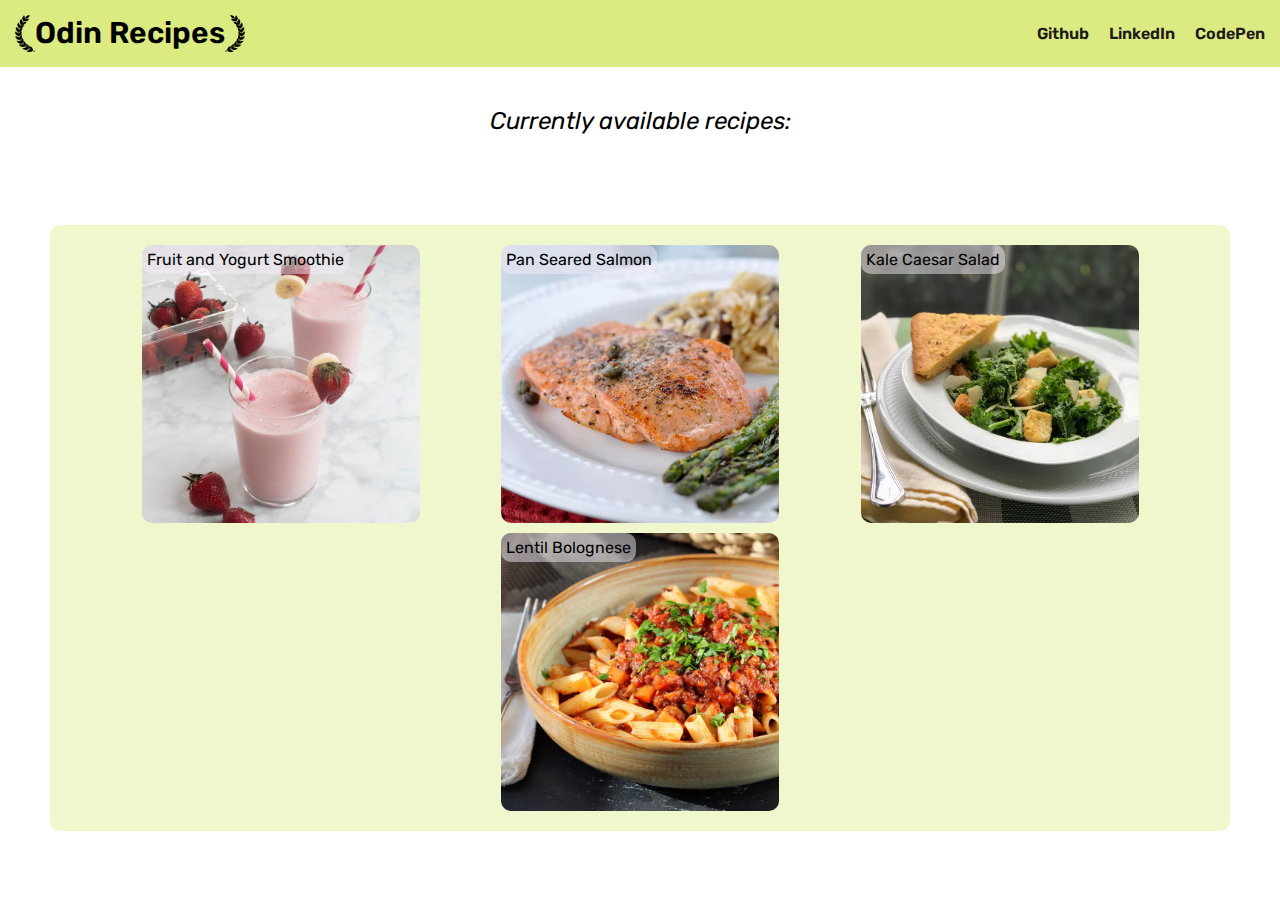
<file: index.html>
<!DOCTYPE html>
<html lang="en">
    <head>
        <meta charset="UTF-8">
        <title>Odin Recipies</title>
        <link rel="stylesheet" href="./style.css">
        <link rel="preconnect" href="https://fonts.googleapis.com">
        <link rel="preconnect" href="https://fonts.gstatic.com" crossorigin>
        <link href="https://fonts.googleapis.com/css2?family=Rubik:ital,wght@0,300;0,400;0,600;1,300;1,400;1,600&display=swap"
            rel="stylesheet">
    </head>
    <body>
        <header class="header">
            <div class="logo">
                <img class="laurel" src="./images/laurel-izq.png" alt="a left side laurel">
                <h1 class="site-name">Odin Recipes</h1>
                <img class="laurel" src="./images/laurel-der.png" alt="a right side laurel">
            </div>
            <ul class="nav">
                <li> <a href="https://github.com/ger-rinaldi" target="_blank">Github</a></li>    
                <li> <a href="https://www.linkedin.com/in/german-rinaldi/" target="_blank">LinkedIn</a></li>
                <li> <a href="https://codepen.io/ger-rinaldi" target="_blank">CodePen</a></li>
            </ul>
        </header>
        <h2 class="subtitle">Currently available recipes:</h2>
        <div class="recipes-container rounded">
                <a class="recipe" href="./recipes/fruit-n-yogurt.html" target="_self">
                    <img class="food-image rounded" src="./images/smoothie3.jpg" alt="a tasty pink smoothie">
                    <p class="food-name rounded">Fruit and Yogurt Smoothie</p>
                </a>
                <a class="recipe" href="./recipes/pan-seared-salmon.html" target="_self">
                    <img class="food-image rounded" src="./images/pansearedsalmon.webp" alt="a piece of salmon with salad">
                    <p class="food-name rounded">Pan Seared Salmon</p>
                </a>
                <a class="recipe" href="./recipes/kalesalad.html" target="_self">
                    <img class="food-image rounded" src="./images/kalesalad.webp" alt="a bunch of tasty salad">
                    <p class="food-name rounded">Kale Caesar Salad</p>
                </a>
                <a class="recipe" href="./recipes/bologna.html" target="_self">
                    <img class="food-image rounded" src="./images/lentil-bolognese.webp" alt="a pasta dish covere by a hearty bolognese">
                    <p class="food-name rounded">Lentil Bolognese</p>
                </a>
        </div>
    </body>
</html>
</file>
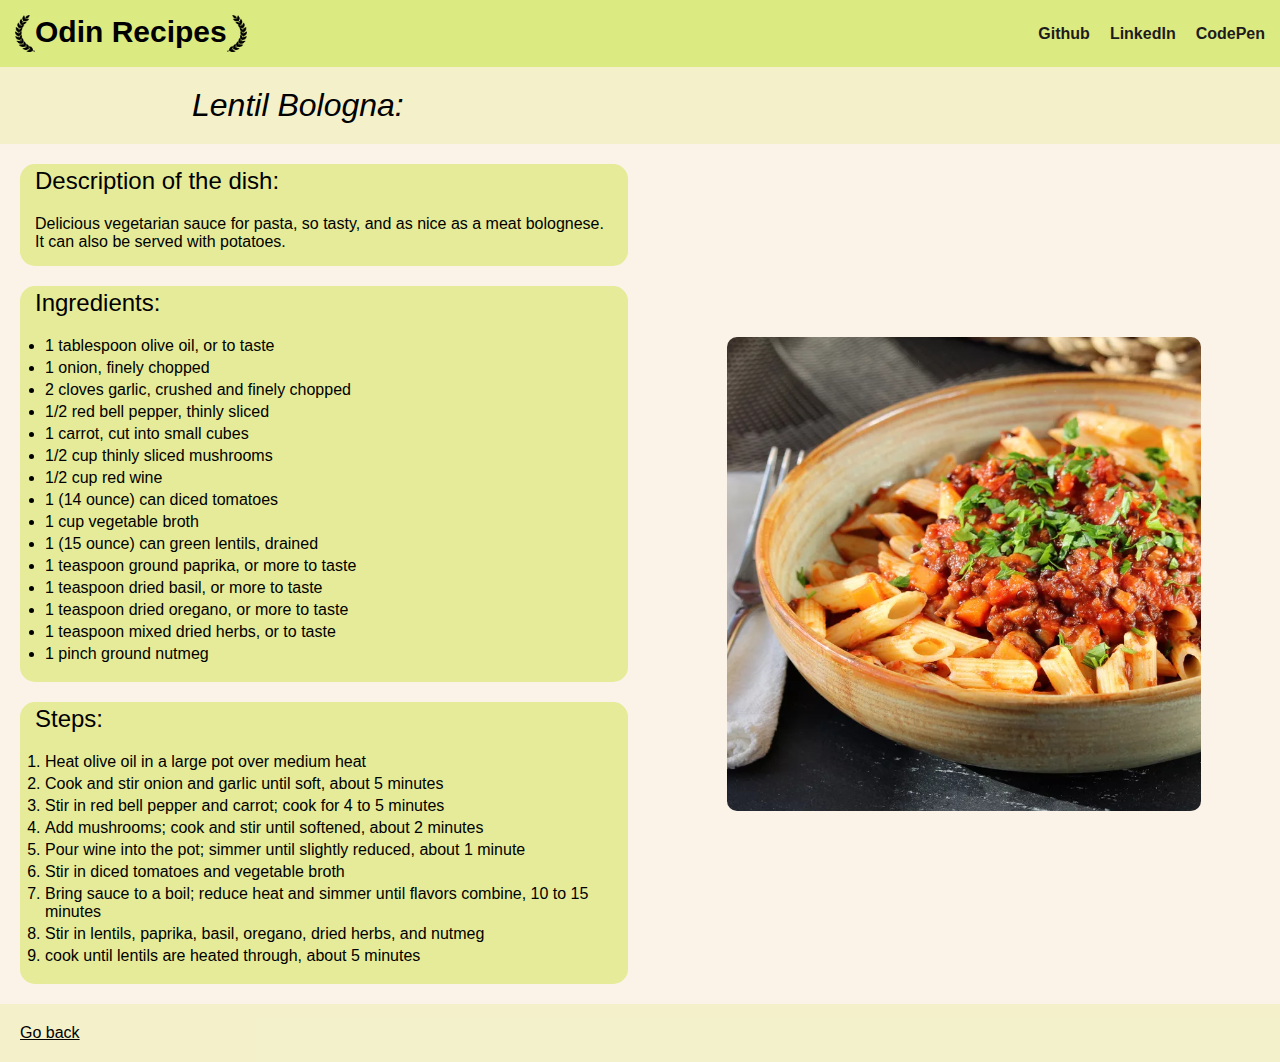
<file: recipes/bologna.html>
<!DOCTYPE html>
<html lang="en">

<head>
    <meta charset="UTF-8">
    <title>Bologna Sauce</title>
    <link rel="stylesheet" href="./style-recipe.css">
</head>

<body>
<header class="header">
    <div class="logo">
        <img class="laurel" src="../images/laurel-izq.png" alt="a left side laurel">
        <h1 class="site-name">Odin Recipes</h1>
        <img class="laurel" src="../images/laurel-der.png" alt="a right side laurel">
    </div>
    <ul class="nav">
        <li> <a href="https://github.com/ger-rinaldi" target="_blank">Github</a></li>
        <li> <a href="https://www.linkedin.com/in/german-rinaldi/" target="_blank">LinkedIn</a></li>
        <li> <a href="https://codepen.io/ger-rinaldi" target="_blank">CodePen</a></li>
    </ul>
</header>
    <h1 class="recipe-name">Lentil Bologna:</h1>

    <div class="container-all">
        <div class="container-info">
            <div class="subtitle-container info description">
                <h2 class="subtitle">Description of the dish:</h2>
                <p>Delicious vegetarian sauce for pasta, so tasty, and as nice as a meat bolognese.</p>
                <p>It can also be served with potatoes.</p>
            </div>
            <div class="subtitle-container info ingredients">           
                <h2 class="subtitle">Ingredients:</h2>
                <ul class="list">
                    <li>1 tablespoon olive oil, or to taste</li>
                    <li>1 onion, finely chopped</li>
                    <li>2 cloves garlic, crushed and finely chopped</li>
                    <li>1/2 red bell pepper, thinly sliced</li>
                    <li>1 carrot, cut into small cubes</li>
                    <li>1/2 cup thinly sliced mushrooms</li>
                    <li>1/2 cup red wine</li>
                    <li>1 (14 ounce) can diced tomatoes</li>
                    <li>1 cup vegetable broth</li>
                    <li>1 (15 ounce) can green lentils, drained</li>
                    <li>1 teaspoon ground paprika, or more to taste</li>
                    <li>1 teaspoon dried basil, or more to taste</li>
                    <li>1 teaspoon dried oregano, or more to taste</li>
                    <li>1 teaspoon mixed dried herbs, or to taste</li>
                    <li>1 pinch ground nutmeg</li>
                </ul>
            </div>
            <div class="subtitle-container info steps">
                <h2 class="subtitle">Steps:</h2>
                <ol class="list">
                    <li>Heat olive oil in a large pot over medium heat</li>
                    <li>Cook and stir onion and garlic until soft, about 5 minutes</li>
                    <li>Stir in red bell pepper and carrot; cook for 4 to 5 minutes</li>
                    <li>Add mushrooms; cook and stir until softened, about 2 minutes</li>
                    <li>Pour wine into the pot; simmer until slightly reduced, about 1 minute</li>
                    <li>Stir in diced tomatoes and vegetable broth</li>
                    <li>Bring sauce to a boil; reduce heat and simmer until flavors combine, 10 to 15 minutes</li>
                    <li>Stir in lentils, paprika, basil, oregano, dried herbs, and nutmeg</li>
                    <li>cook until lentils are heated through, about 5 minutes</li>
                </ol>
            </div>
        </div>
        <div class="image-container">
            <img class="image" src="../images/lentil-bolognese.webp" alt="a pasta dish covere by a hearty bolognese">
        </div>

    </div>


    <footer class="footer" ><a href="../index.html">Go back</a></footer>
</body>

</html>
</file>
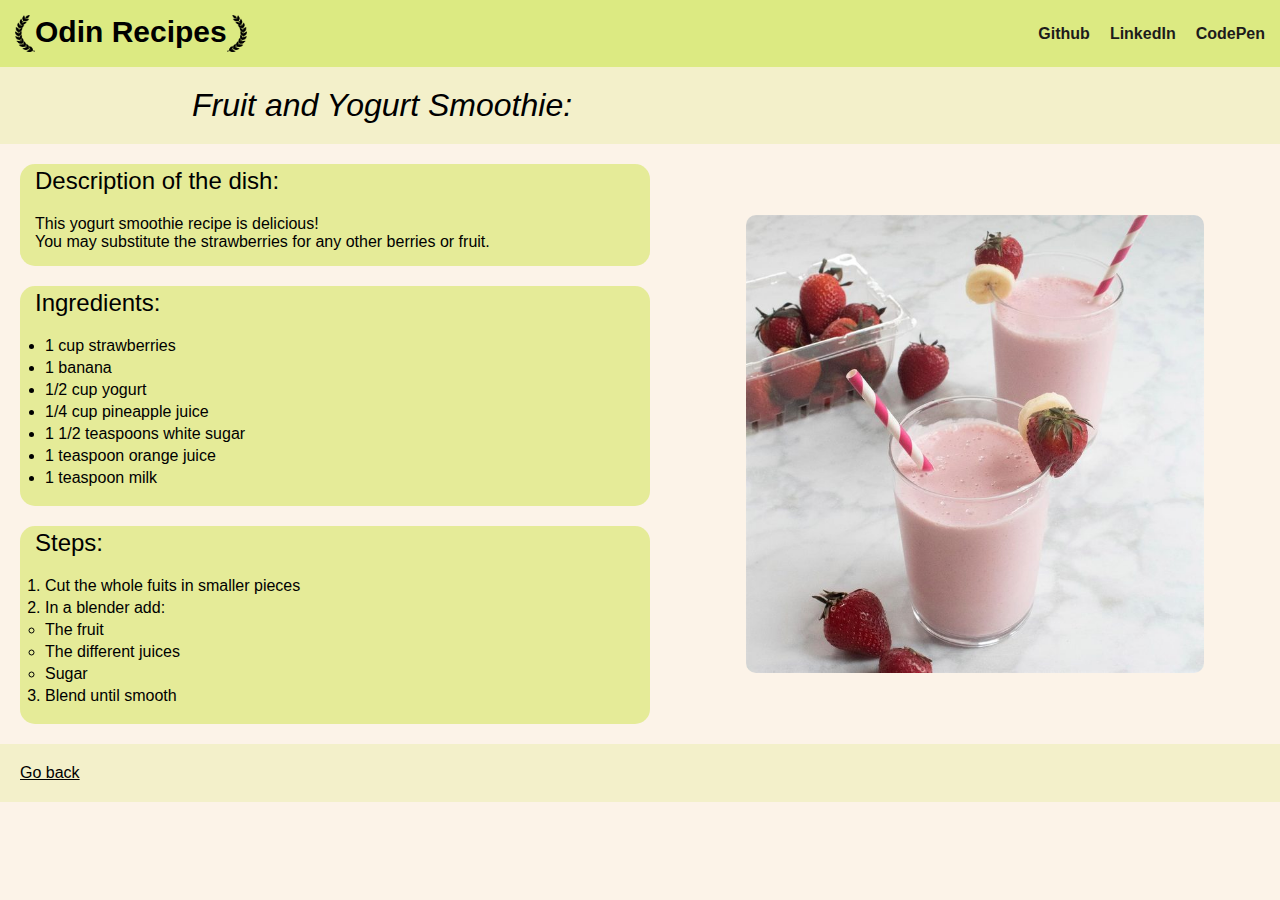
<file: recipes/fruit-n-yogurt.html>
<!DOCTYPE html>
<html lang="en">

<head>
    <meta charset="UTF-8">
    <title>FnY Smoothie</title>
    <link rel="stylesheet" href="./style-recipe.css">
</head>

<body>
    <header class="header">
        <div class="logo">
            <img class="laurel" src="../images/laurel-izq.png" alt="a left side laurel">
            <h1 class="site-name">Odin Recipes</h1>
            <img class="laurel" src="../images/laurel-der.png" alt="a right side laurel">
        </div>
        <ul class="nav">
            <li> <a href="https://github.com/ger-rinaldi" target="_blank">Github</a></li>
            <li> <a href="https://www.linkedin.com/in/german-rinaldi/" target="_blank">LinkedIn</a></li>
            <li> <a href="https://codepen.io/ger-rinaldi" target="_blank">CodePen</a></li>
        </ul>
    </header>
    <h1 class="recipe-name">Fruit and Yogurt Smoothie:</h1>
    <div class="container-all">
        <div class="container-info">
            <div class="subtitle-container info description">
                <h2 class="subtitle">Description of the dish:</h2>
                <p>This yogurt smoothie recipe is delicious!</p>
                <p>You may substitute the strawberries for any other berries or fruit.</p>
            </div>
            <div class="subtitle-container info ingredients">
                <h2 class="subtitle">Ingredients:</h2>
                <ul class="list">
                    <li>1 cup strawberries</li>
                    <li>1 banana</li>
                    <li>1/2 cup yogurt</li>
                    <li>1/4 cup pineapple juice</li>
                    <li>1 1/2 teaspoons white sugar</li>
                    <li>1 teaspoon orange juice</li>
                    <li>1 teaspoon milk</li>
                </ul>
            </div>
            <div class="subtitle-container info steps">
                <h2 class="subtitle">Steps:</h2>
                <ol class="list">
                    <li>Cut the whole fuits in smaller pieces</li>
                    <li>In a blender add:</li>
                    <ul>
                        <li>The fruit</li>
                        <li>The different juices</li>
                        <li>Sugar</li>
                    </ul>
                    <li>Blend until smooth</li>
                </ol>
            </div>
        </div>
        <div class="image-container">
            <img class="image" src="../images/smoothie3.jpg" alt="a tasty strawberry smoothy in a glass with a straw">
        </div>
    </div>
    <footer class="footer"><a href="../index.html">Go back</a></footer>
</body>

</html>
</file>
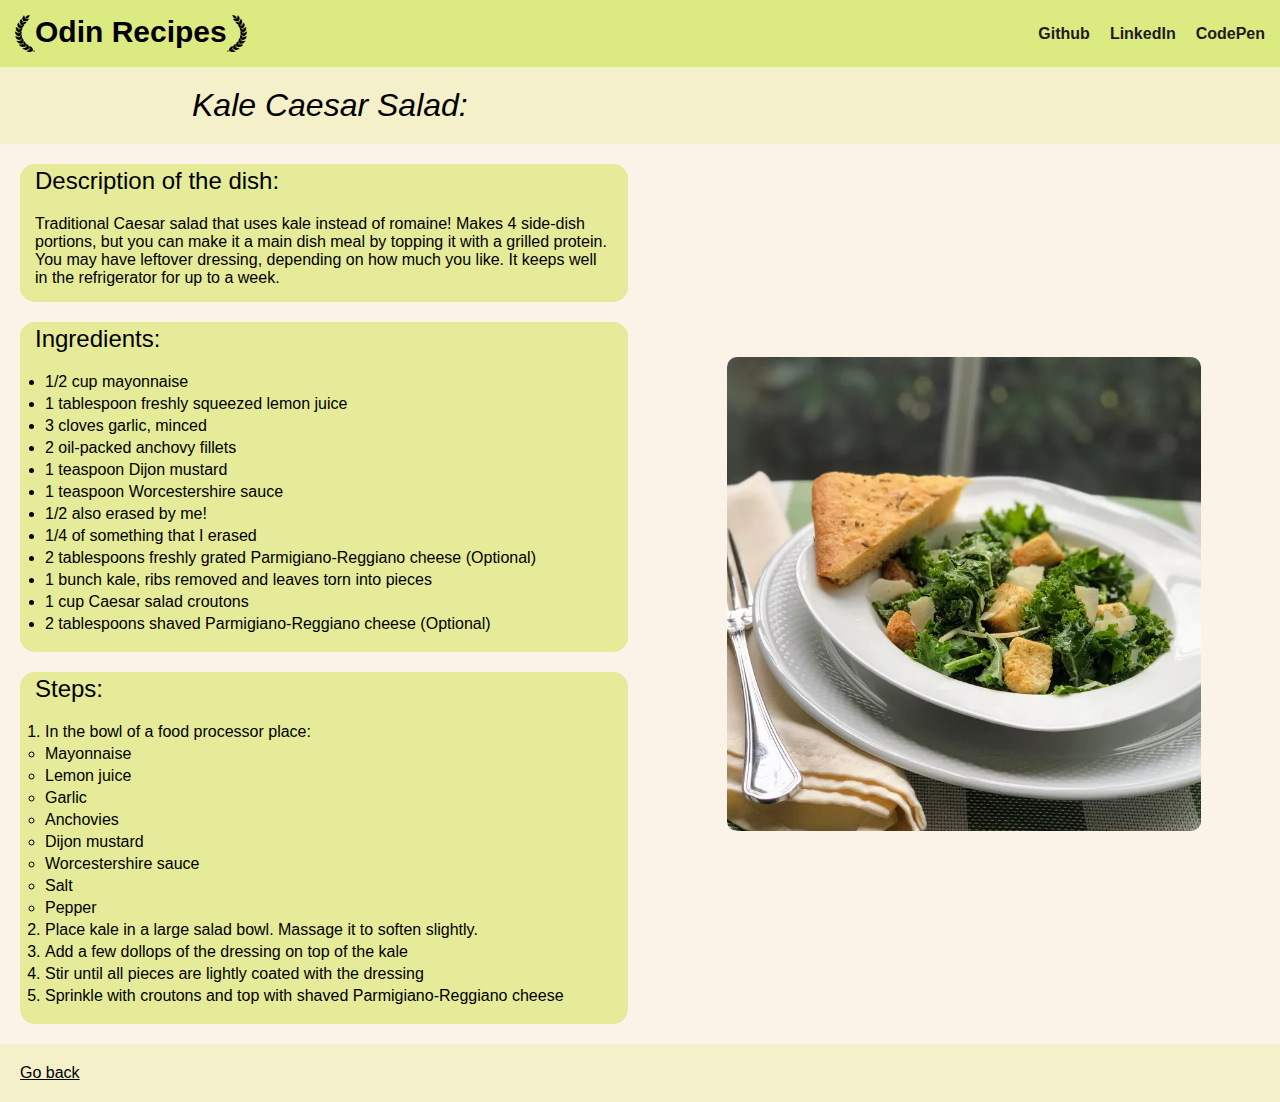
<file: recipes/kalesalad.html>
<!DOCTYPE html>
<html lang="en">
    
    <head>
    <meta charset="UTF-8">
    <title>Salad</title>
    <link rel="stylesheet" href="./style-recipe.css">
</head>

<body>
    <header class="header">
        <div class="logo">
            <img class="laurel" src="../images/laurel-izq.png" alt="a left side laurel">
            <h1 class="site-name">Odin Recipes</h1>
            <img class="laurel" src="../images/laurel-der.png" alt="a right side laurel">
        </div>
        <ul class="nav">
            <li> <a href="https://github.com/ger-rinaldi" target="_blank">Github</a></li>
            <li> <a href="https://www.linkedin.com/in/german-rinaldi/" target="_blank">LinkedIn</a></li>
            <li> <a href="https://codepen.io/ger-rinaldi" target="_blank">CodePen</a></li>
        </ul>
    </header>
    <h1 class="recipe-name">Kale Caesar Salad:</h1>
    <div class="container-all">
        <div class="container-info">
            <div class="subtitle-container info description">
                <h2 class="subtitle">Description of the dish:</h2>
                <p>Traditional Caesar salad that uses kale instead of romaine! Makes 4 side-dish portions, but you can make it a main dish
                meal by topping it with a grilled protein.</p>
                <p>You may have leftover dressing, depending on how much you like. It keeps well in the refrigerator for up to a week.</p>
            </div>
            <div class="subtitle-container info ingredients">
                <h2 class="subtitle">Ingredients:</h2>
                <ul class="list">
                    <li>1/2 cup mayonnaise</li>
                    <li>1 tablespoon freshly squeezed lemon juice</li>
                    <li>3 cloves garlic, minced</li>
                    <li>2 oil-packed anchovy fillets</li>
                    <li>1 teaspoon Dijon mustard</li>
                    <li>1 teaspoon Worcestershire sauce</li>
                    <li>1/2 also erased by me!</li>
                    <li>1/4 of something that I erased</li>
                    <li>2 tablespoons freshly grated Parmigiano-Reggiano cheese (Optional)</li>
                    <li>1 bunch kale, ribs removed and leaves torn into pieces</li>
                    <li>1 cup Caesar salad croutons</li>
                    <li>2 tablespoons shaved Parmigiano-Reggiano cheese (Optional)</li>
                </ul>
            </div>
            <div class="subtitle-container info steps">
                <h2 class="subtitle">Steps:</h2>
                <ol class="list">
                    <li>In the bowl of a food processor place:</li>
            
                    <ul>
                        <li>Mayonnaise</li>
                        <li>Lemon juice</li>
                        <li>Garlic</li>
                        <li>Anchovies</li>
                        <li>Dijon mustard</li>
                        <li>Worcestershire sauce</li>
                        <li>Salt</li>
                        <li>Pepper</li>
                    </ul>
                   
                    <li>Place kale in a large salad bowl. Massage it to soften slightly.</li>
                    <li>Add a few dollops of the dressing on top of the kale</li>
                    <li>Stir until all pieces are lightly coated with the dressing</li>
                    <li>Sprinkle with croutons and top with shaved Parmigiano-Reggiano cheese</li>
                </ol>
            </div>
        </div>
        <div class="image-container">
            <img class="image" src="../images/kalesalad.webp" alt="a salad made of kale and tasty croutons">
        </div>
    </div>





    <footer class="footer"><a href="../index.html">Go back</a></footer>
</body>

</html>
</file>
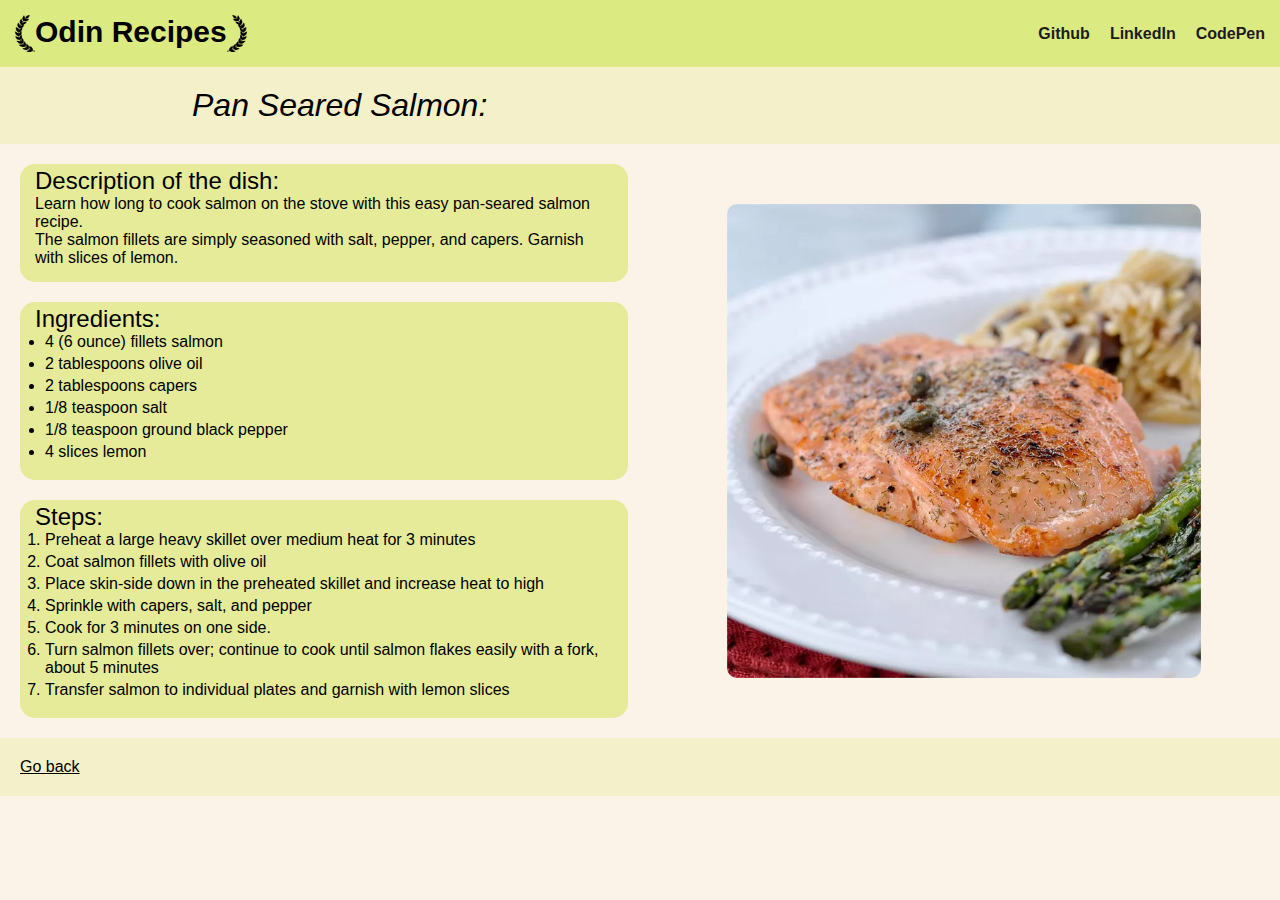
<file: recipes/pan-seared-salmon.html>
<!DOCTYPE html>
<html lang="en">

<head>
    <meta charset="UTF-8">
    <title>Salmon</title>
    <link rel="stylesheet" href="./style-recipe.css">
</head>

<body>
    <header class="header">
        <div class="logo">
            <img class="laurel" src="../images/laurel-izq.png" alt="a left side laurel">
            <h1 class="site-name">Odin Recipes</h1>
            <img class="laurel" src="../images/laurel-der.png" alt="a right side laurel">
        </div>
        <ul class="nav">
            <li> <a href="https://github.com/ger-rinaldi" target="_blank">Github</a></li>
            <li> <a href="https://www.linkedin.com/in/german-rinaldi/" target="_blank">LinkedIn</a></li>
            <li> <a href="https://codepen.io/ger-rinaldi" target="_blank">CodePen</a></li>
        </ul>
    </header>
    <h1 class="recipe-name">Pan Seared Salmon:</h1>
    <div class="container-all">
        <div class="container-info">
            <div class="subtitle-container info description">

                <h2>Description of the dish:</h2>
                <p>Learn how long to cook salmon on the stove with this easy pan-seared salmon recipe.</p>
                <p>The salmon fillets are simply seasoned with salt, pepper, and capers. Garnish with slices of lemon.
                </p>
            </div>
            <div class="subtitle-container info ingredients">
                <h2>Ingredients:</h2>
                <ul>
                    <li>4 (6 ounce) fillets salmon</li>
                    <li>2 tablespoons olive oil</li>
                    <li>2 tablespoons capers</li>
                    <li>1/8 teaspoon salt</li>
                    <li>1/8 teaspoon ground black pepper</li>
                    <li>4 slices lemon</li>
                </ul>
            </div>
            <div class="subtitle-container info steps">
                <h2>Steps:</h2>
                <ol>
                    <li>Preheat a large heavy skillet over medium heat for 3 minutes</li>
                    <li>Coat salmon fillets with olive oil</li>
                    <li>Place skin-side down in the preheated skillet and increase heat to high</li>
                    <li>Sprinkle with capers, salt, and pepper</li>
                    <li>Cook for 3 minutes on one side.</li>
                    <li>Turn salmon fillets over; continue to cook until salmon flakes easily with a fork, about 5
                        minutes</li>
                    <li>Transfer salmon to individual plates and garnish with lemon slices</li>
                </ol>
            </div>
        </div>
        <div class="image-container">
            <img class="image" src="../images/pansearedsalmon.webp"
                alt="slices of crispy pan cooked salmon over a white plate" width="600">
        </div>
    </div>
    <footer class="footer" ><a href="../index.html">Go back</a></footer>
</body>

</html>
</file>
<file: style.css>
*{
    font-family: Rubik, sans-serif, monospace;
    font-weight: 300;
    box-sizing: border-box;
    padding: 0;
    margin: 0;
}
body{
    display: flex;
    flex-direction: column;
}


.header {
    background-color: #dcea82;
    display: flex;
    justify-content: space-between;
    align-items: center;
    flex-wrap: wrap;
    gap: 10px;
    padding: 15px;
}

.header .logo{
    display: flex;
}

.logo .site-name {
    font-weight: 600;
    font-size: 30px;
}

.logo .laurel {
    width: 20px;
    height: auto;
}

.header .nav{
    display: flex;
    gap: 20px;
}

.nav li{
    list-style-type: none;
}

.nav li a{
    text-decoration: none;
    font-weight: 600;
    color: #1d1b1b;
}

.nav li a:hover {
    color: #433e3e;
}

.subtitle {
    font-weight: 400;
    font-style: italic;
    text-align: center;
    margin-top: 40px;
    margin-bottom: 40px;
}

.recipes-container{
    display: flex;
    flex-wrap: wrap;
    justify-content: space-evenly;
    gap: 10px;
    background-color: #dcea8265;
    padding: 20px;
    margin: 50px;
}

.rounded{
    border-radius: 10px;
}

.recipe{
    position: relative;
    flex: 0 0 278px;
    display: flex;
    justify-content: center;
}

.food-image{
    width: 100%;
    height: auto;
}

.food-image:hover{
    transform: scale(1.05);
    transition: all ease;
    box-shadow: 0 0 5px rgba(255, 255, 255, 0.712);
}

.food-name{
    position: absolute;
    left: 0px;
    padding: 5px;
    text-align: center;
    font-weight: 400;
    background-color: #f6eff879;
    color: black;
}
</file>
<file: recipes/style-recipe.css>
* {
    font-family: Rubik, sans-serif, monospace;
    font-weight: 300;
    box-sizing: border-box;
    margin: 0px;
    padding: 0px;
}

body {
    background-color: rgba(250, 235, 215, 0.579);
}


.header {
    background-color: #dcea82;
    display: flex;
    justify-content: space-between;
    align-items: center;
    flex-wrap: wrap;
    gap: 10px;
    padding: 15px;
}

.header .logo {
    display: flex;
}

.logo .site-name {
    font-weight: 600;
    font-size: 30px;
}

.logo .laurel {
    width: 20px;
    height: auto;
}

.header .nav {
    display: flex;
    gap: 20px;
}

.nav li {
    list-style-type: none;
}

.nav li a {
    text-decoration: none;
    font-weight: 600;
    color: #1d1b1b;
}

.nav li a:hover {
    color: #433e3e;
}

.recipe-name {
    background-color: #dcea8249;
    padding: 20px;
    padding-left: 15%;
    font-weight: 400;
    font-style: italic;
}

.container-all{
    display: flex;
    flex-direction: row;
    justify-content: space-around;
}

@media (max-width: 1000px){
    .container-all{
        flex-direction: column;
    }

    .container-info{
        margin: 20px auto;
    }

    .info{
        margin-left: auto;
        margin-right: auto;
        max-width: 400px;
    }

    .image-container{
        order: -1;
        margin: 20px;
        margin-left: auto;
        margin-right: auto;
        max-width: 400px;
    }
}

.container-info{
    flex-direction: column;
    flex-wrap: wrap;
    flex: 1 1 60%;
}
.info{
    background-color: #d4e66096;
    padding: 15px;
    padding-top: 3px;
    border-radius: 15px;
    margin: 20px;
    
}
.subtitle-container ul li, .subtitle-container ol li{
    margin-left: 10px;
    margin-bottom: 4px;
}
.subtitle{
    margin-bottom: 20px;
}

.image-container{
    display: flex;
    justify-content: center;
    align-items: center;
}
.image{
    border-radius: 10px;
    width: 75%;
}

.footer{
    background-color: #dcea8249;
    padding: 20px;
}

.footer a{
    color: black;
}
</file>
